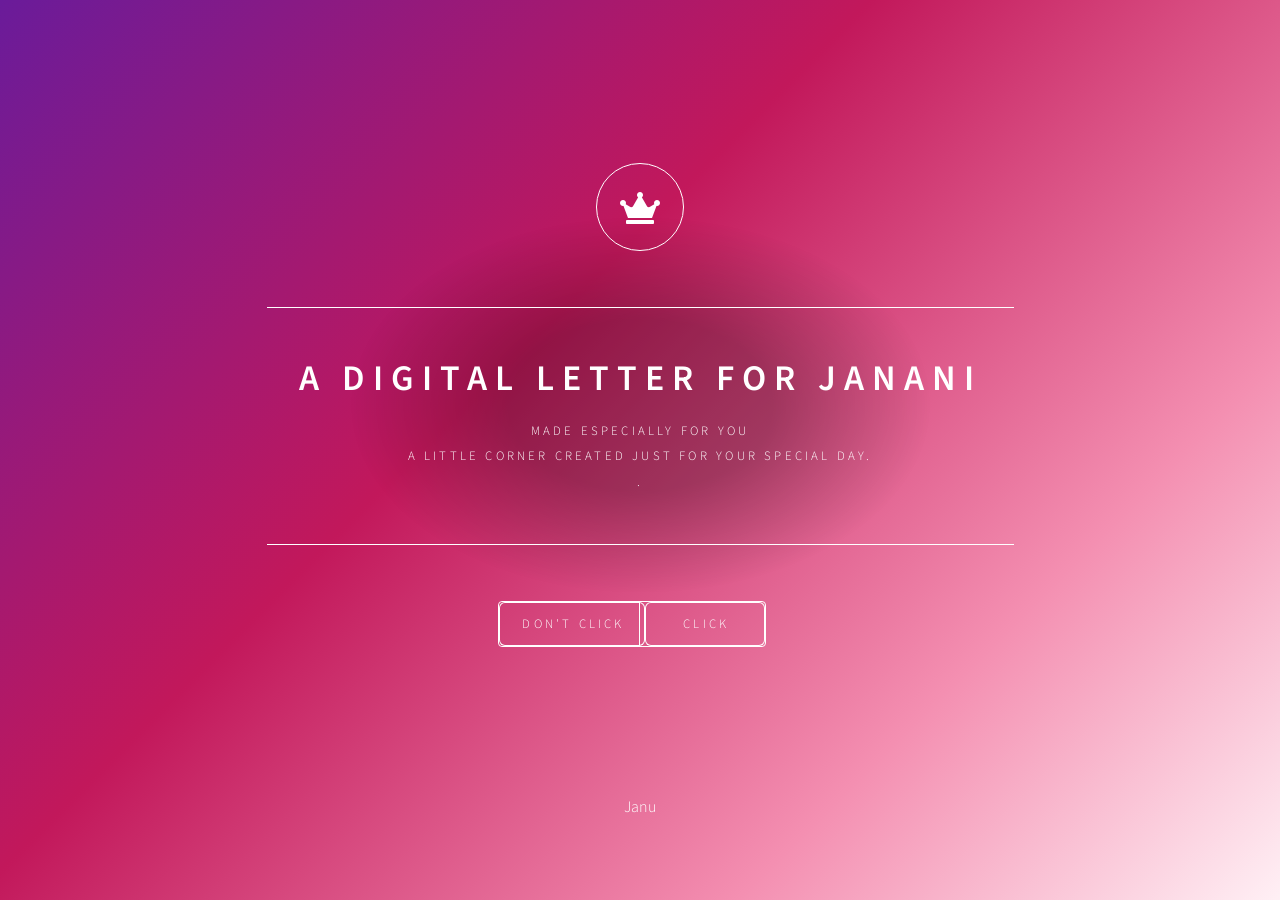
<file: index.html>
<!DOCTYPE HTML>
<!--
	Dimension by HTML5 UP
	html5up.net | @ajlkn
	Free for personal and commercial use under the CCA 3.0 license (html5up.net/license)
-->
<html>
	<head>
		<title>Janani memory Vault</title>
		<meta charset="utf-8" />
		<meta name="viewport" content="width=device-width, initial-scale=1, user-scalable=no" />
		<link rel="stylesheet" href="assets/css/main.css" />
		<noscript><link rel="stylesheet" href="assets/css/noscript.css" /></noscript>
	</head>
	<body class="is-preload">

		<!-- Wrapper -->
			<div id="wrapper">

				<!-- Header -->
					<header id="header">
						<div class="logo">
							<span class="icon solid fa-crown"></span>
						</div>
						<div class="content">
							<div class="inner">
								<h1>A Digital Letter For Janani</h1>
								<p>Made Especially For You <br> A Little Corner Created Just For Your Special Day.<br> .</p>
							</div>
						</div>
						<nav>
                            <ul class="actions">
                               <li><a href="login.html" class="button">Don't Click</a></li>
                               <li><a href="secret.html" class="button"> Click</a></li>
                             </ul>
                        </nav>
					</header>

				<!-- Main -->
					<div id="main">

						<!-- Intro -->
							<article id="intro">
								<h2 class="major">Intro</h2>
								<span class="image main"><img src="images/Eyes.jpg.jpeg" alt="Eyes Drawing" /></span>
								<p>Aenean ornare velit lacus, ac varius enim ullamcorper eu. Proin aliquam facilisis ante interdum congue. Integer mollis, nisl amet convallis, porttitor magna ullamcorper, amet egestas mauris. Ut magna finibus nisi nec lacinia. Nam maximus erat id euismod egestas. By the way, check out my <a href="#work">awesome work</a>.</p>
								<p>Lorem ipsum dolor sit amet, consectetur adipiscing elit. Duis dapibus rutrum facilisis. Class aptent taciti sociosqu ad litora torquent per conubia nostra, per inceptos himenaeos. Etiam tristique libero eu nibh porttitor fermentum. Nullam venenatis erat id vehicula viverra. Nunc ultrices eros ut ultricies condimentum. Mauris risus lacus, blandit sit amet venenatis non, bibendum vitae dolor. Nunc lorem mauris, fringilla in aliquam at, euismod in lectus. Pellentesque habitant morbi tristique senectus et netus et malesuada fames ac turpis egestas. In non lorem sit amet elit placerat maximus. Pellentesque aliquam maximus risus, vel sed vehicula.</p>
							</article>

						<!-- Work -->
							<article id="work">
								<h2 class="major">JK</h2>
								<span class="image main"><img src="images/Eyes.jpg.jpeg" alt="" /></span>
								<p>Some eyes don't just sparkle,they quietly become a memory.Some smiles don't just appear,they stay in someone's heart.On your birthday,may your eyes always shine with happiness.</p>
								<p>Happy Birthday</p>
							</article>

						<!-- About -->
							<article id="about">
								<h2 class="major">About</h2>
								<span class="image main"><img src="images/pic03.jpg" alt="" /></span>
								<p>Lorem ipsum dolor sit amet, consectetur et adipiscing elit. Praesent eleifend dignissim arcu, at eleifend sapien imperdiet ac. Aliquam erat volutpat. Praesent urna nisi, fringila lorem et vehicula lacinia quam. Integer sollicitudin mauris nec lorem luctus ultrices. Aliquam libero et malesuada fames ac ante ipsum primis in faucibus. Cras viverra ligula sit amet ex mollis mattis lorem ipsum dolor sit amet.</p>
							</article>

						<!-- Contact -->
							<article id="contact">
								<h2 class="major">Contact</h2>
								<form method="post" action="#">
									<div class="fields">
										<div class="field half">
											<label for="name">Name</label>
											<input type="text" name="name" id="name" />
										</div>
										<div class="field half">
											<label for="email">Email</label>
											<input type="text" name="email" id="email" />
										</div>
										<div class="field">
											<label for="message">Message</label>
											<textarea name="message" id="message" rows="4"></textarea>
										</div>
									</div>
									<ul class="actions">
										<li><input type="submit" value="Send Message" class="primary" /></li>
										<li><input type="reset" value="Reset" /></li>
									</ul>
								</form>
								<ul class="icons">
									<li><a href="#" class="icon brands fa-twitter"><span class="label">Twitter</span></a></li>
									<li><a href="#" class="icon brands fa-facebook-f"><span class="label">Facebook</span></a></li>
									<li><a href="#" class="icon brands fa-instagram"><span class="label">Instagram</span></a></li>
									<li><a href="#" class="icon brands fa-github"><span class="label">GitHub</span></a></li>
								</ul>
							</article>

						<!-- Elements -->
							<article id="elements">
								<h2 class="major">Elements</h2>

								<section>
									<h3 class="major">Text</h3>
									<p>This is <b>bold</b> and this is <strong>strong</strong>. This is <i>italic</i> and this is <em>emphasized</em>.
									This is <sup>superscript</sup> text and this is <sub>subscript</sub> text.
									This is <u>underlined</u> and this is code: <code>for (;;) { ... }</code>. Finally, <a href="#">this is a link</a>.</p>
									<hr />
									<h2>Heading Level 2</h2>
									<h3>Heading Level 3</h3>
									<h4>Heading Level 4</h4>
									<h5>Heading Level 5</h5>
									<h6>Heading Level 6</h6>
									<hr />
									<h4>Blockquote</h4>
									<blockquote>Fringilla nisl. Donec accumsan interdum nisi, quis tincidunt felis sagittis eget tempus euismod. Vestibulum ante ipsum primis in faucibus vestibulum. Blandit adipiscing eu felis iaculis volutpat ac adipiscing accumsan faucibus. Vestibulum ante ipsum primis in faucibus lorem ipsum dolor sit amet nullam adipiscing eu felis.</blockquote>
									<h4>Preformatted</h4>
									<pre><code>i = 0;

while (!deck.isInOrder()) {
    print 'Iteration ' + i;
    deck.shuffle();
    i++;
}

print 'It took ' + i + ' iterations to sort the deck.';</code></pre>
								</section>

								<section>
									<h3 class="major">Lists</h3>

									<h4>Unordered</h4>
									<ul>
										<li>Dolor pulvinar etiam.</li>
										<li>Sagittis adipiscing.</li>
										<li>Felis enim feugiat.</li>
									</ul>

									<h4>Alternate</h4>
									<ul class="alt">
										<li>Dolor pulvinar etiam.</li>
										<li>Sagittis adipiscing.</li>
										<li>Felis enim feugiat.</li>
									</ul>

									<h4>Ordered</h4>
									<ol>
										<li>Dolor pulvinar etiam.</li>
										<li>Etiam vel felis viverra.</li>
										<li>Felis enim feugiat.</li>
										<li>Dolor pulvinar etiam.</li>
										<li>Etiam vel felis lorem.</li>
										<li>Felis enim et feugiat.</li>
									</ol>
									<h4>Icons</h4>
									<ul class="icons">
										<li><a href="#" class="icon brands fa-twitter"><span class="label">Twitter</span></a></li>
										<li><a href="#" class="icon brands fa-facebook-f"><span class="label">Facebook</span></a></li>
										<li><a href="#" class="icon brands fa-instagram"><span class="label">Instagram</span></a></li>
										<li><a href="#" class="icon brands fa-github"><span class="label">Github</span></a></li>
									</ul>

									<h4>Actions</h4>
									<ul class="actions">
										<li><a href="#" class="button primary">Default</a></li>
										<li><a href="#" class="button">Default</a></li>
									</ul>
									<ul class="actions stacked">
										<li><a href="#" class="button primary">Default</a></li>
										<li><a href="#" class="button">Default</a></li>
									</ul>
								</section>

								<section>
									<h3 class="major">Table</h3>
									<h4>Default</h4>
									<div class="table-wrapper">
										<table>
											<thead>
												<tr>
													<th>Name</th>
													<th>Description</th>
													<th>Price</th>
												</tr>
											</thead>
											<tbody>
												<tr>
													<td>Item One</td>
													<td>Ante turpis integer aliquet porttitor.</td>
													<td>29.99</td>
												</tr>
												<tr>
													<td>Item Two</td>
													<td>Vis ac commodo adipiscing arcu aliquet.</td>
													<td>19.99</td>
												</tr>
												<tr>
													<td>Item Three</td>
													<td> Morbi faucibus arcu accumsan lorem.</td>
													<td>29.99</td>
												</tr>
												<tr>
													<td>Item Four</td>
													<td>Vitae integer tempus condimentum.</td>
													<td>19.99</td>
												</tr>
												<tr>
													<td>Item Five</td>
													<td>Ante turpis integer aliquet porttitor.</td>
													<td>29.99</td>
												</tr>
											</tbody>
											<tfoot>
												<tr>
													<td colspan="2"></td>
													<td>100.00</td>
												</tr>
											</tfoot>
										</table>
									</div>

									<h4>Alternate</h4>
									<div class="table-wrapper">
										<table class="alt">
											<thead>
												<tr>
													<th>Name</th>
													<th>Description</th>
													<th>Price</th>
												</tr>
											</thead>
											<tbody>
												<tr>
													<td>Item One</td>
													<td>Ante turpis integer aliquet porttitor.</td>
													<td>29.99</td>
												</tr>
												<tr>
													<td>Item Two</td>
													<td>Vis ac commodo adipiscing arcu aliquet.</td>
													<td>19.99</td>
												</tr>
												<tr>
													<td>Item Three</td>
													<td> Morbi faucibus arcu accumsan lorem.</td>
													<td>29.99</td>
												</tr>
												<tr>
													<td>Item Four</td>
													<td>Vitae integer tempus condimentum.</td>
													<td>19.99</td>
												</tr>
												<tr>
													<td>Item Five</td>
													<td>Ante turpis integer aliquet porttitor.</td>
													<td>29.99</td>
												</tr>
											</tbody>
											<tfoot>
												<tr>
													<td colspan="2"></td>
													<td>100.00</td>
												</tr>
											</tfoot>
										</table>
									</div>
								</section>

								<section>
									<h3 class="major">Buttons</h3>
									<ul class="actions">
										<li><a href="#" class="button primary">Primary</a></li>
										<li><a href="#" class="button">Default</a></li>
									</ul>
									<ul class="actions">
										<li><a href="#" class="button">Default</a></li>
										<li><a href="#" class="button small">Small</a></li>
									</ul>
									<ul class="actions">
										<li><a href="#" class="button primary icon solid fa-download">Icon</a></li>
										<li><a href="#" class="button icon solid fa-download">Icon</a></li>
									</ul>
									<ul class="actions">
										<li><span class="button primary disabled">Disabled</span></li>
										<li><span class="button disabled">Disabled</span></li>
									</ul>
								</section>

								<section>
									<h3 class="major">Form</h3>
									<form method="post" action="#">
										<div class="fields">
											<div class="field half">
												<label for="demo-name">Name</label>
												<input type="text" name="demo-name" id="demo-name" value="" placeholder="Jane Doe" />
											</div>
											<div class="field half">
												<label for="demo-email">Email</label>
												<input type="email" name="demo-email" id="demo-email" value="" placeholder="jane@untitled.tld" />
											</div>
											<div class="field">
												<label for="demo-category">Category</label>
												<select name="demo-category" id="demo-category">
													<option value="">-</option>
													<option value="1">Manufacturing</option>
													<option value="1">Shipping</option>
													<option value="1">Administration</option>
													<option value="1">Human Resources</option>
												</select>
											</div>
											<div class="field half">
												<input type="radio" id="demo-priority-low" name="demo-priority" checked>
												<label for="demo-priority-low">Low</label>
											</div>
											<div class="field half">
												<input type="radio" id="demo-priority-high" name="demo-priority">
												<label for="demo-priority-high">High</label>
											</div>
											<div class="field half">
												<input type="checkbox" id="demo-copy" name="demo-copy">
												<label for="demo-copy">Email me a copy</label>
											</div>
											<div class="field half">
												<input type="checkbox" id="demo-human" name="demo-human" checked>
												<label for="demo-human">Not a robot</label>
											</div>
											<div class="field">
												<label for="demo-message">Message</label>
												<textarea name="demo-message" id="demo-message" placeholder="Enter your message" rows="6"></textarea>
											</div>
										</div>
										<ul class="actions">
											<li><input type="submit" value="Send Message" class="primary" /></li>
											<li><input type="reset" value="Reset" /></li>
										</ul>
									</form>
								</section>

							</article>

					</div>

				<!-- Footer -->
					<footer id="footer">
						<p class="copyright=">Janu</p>
					</footer>

			</div>

		<!-- BG -->
			<div id="bg"></div>

		<!-- Scripts -->
			<script src="assets/js/jquery.min.js"></script>
			<script src="assets/js/browser.min.js"></script>
			<script src="assets/js/breakpoints.min.js"></script>
			<script src="assets/js/util.js"></script>
			<script src="assets/js/main.js"></script>

	</body>
</html>
</file>
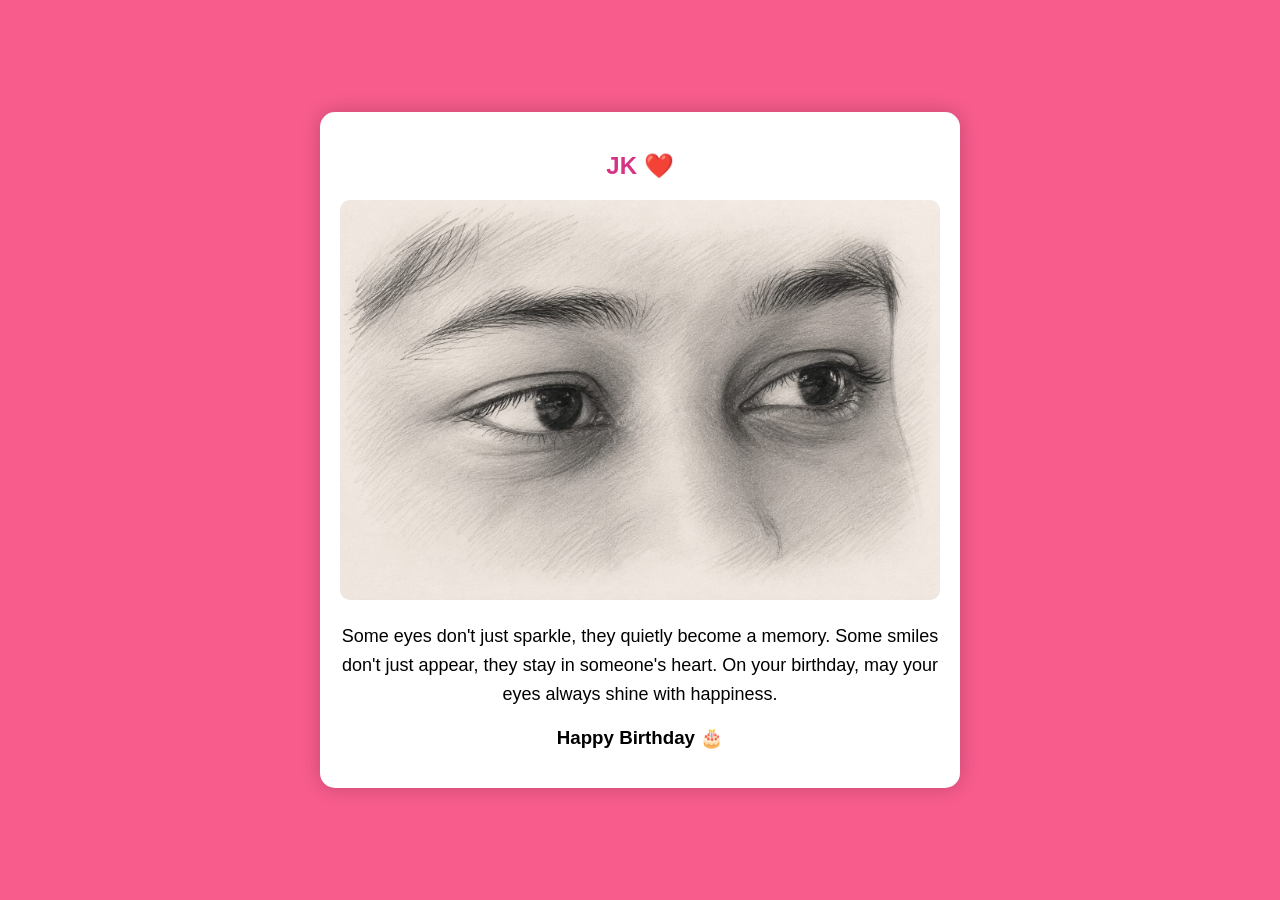
<file: eyes.html>
<!DOCTYPE html>
<html>
<head>
    <title>Eyes</title>
    <style>
        body{
            background:#f75c8d;
            font-family:Arial, sans-serif;
            display:flex;
            justify-content:center;
            align-items:center;
            height:100vh;
            margin:0;
        }

        .card{
            background:white;
            width:600px;
            padding:20px;
            border-radius:15px;
            text-align:center;
            box-shadow:0 0 20px rgba(0,0,0,0.2);
        }

        img{
            width:100%;
            border-radius:10px;
        }

        h2{
            color:#d63384;
        }

        p{
            font-size:18px;
            line-height:1.6;
        }
    </style>
</head>

<body>

<div class="card">

<h2>JK ❤️</h2>

<img src="images/Eyes.jpg.jpeg" alt="Eyes">

<p>
Some eyes don't just sparkle, they quietly become a memory.
Some smiles don't just appear, they stay in someone's heart.
On your birthday, may your eyes always shine with happiness.
</p>

<h3>Happy Birthday 🎂</h3>

</div>

</body>
</html>
</file>
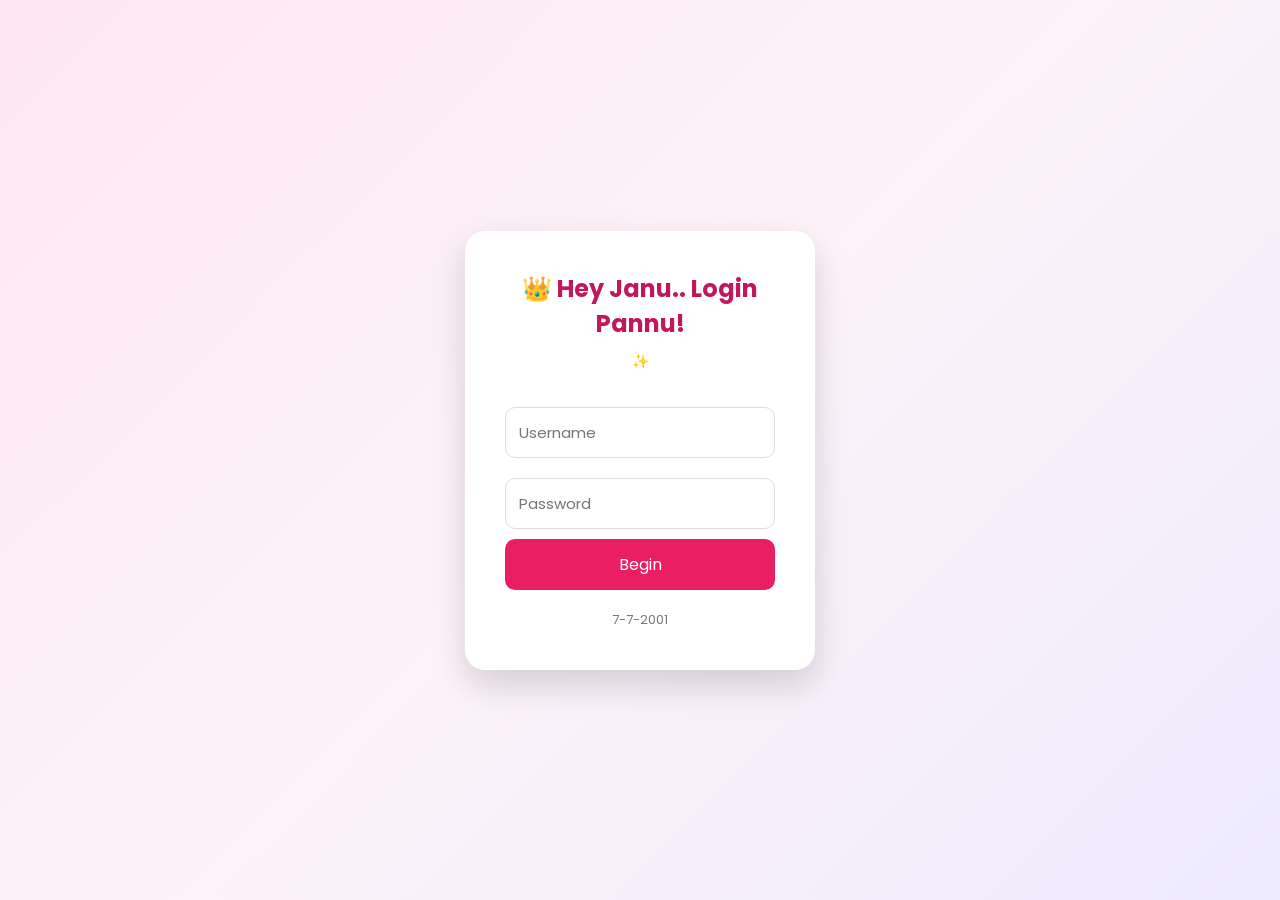
<file: login.html>
<!DOCTYPE html>
<html lang="en">
<head>
<meta charset="UTF-8">
<meta name="viewport" content="width=device-width, initial-scale=1.0">

<title>Janu Login</title>

<link href="https://fonts.googleapis.com/css2?family=Poppins:wght@300;500;700&display=swap" rel="stylesheet">

<style>
*{
margin:0;
padding:0;
box-sizing:border-box;
font-family:'Poppins',sans-serif;
}

body{
height:100vh;
display:flex;
justify-content:center;
align-items:center;
background:linear-gradient(135deg,#FCE7F3,#FDF2F8,#EDE9FE);
}

.login-box{
background:white;
padding:40px;
border-radius:20px;
width:350px;
text-align:center;
box-shadow:0 15px 35px rgba(0,0,0,.15);
}

h2{
color:#C2185B;
margin-bottom:10px;
}

p{
color:#666;
font-size:14px;
margin-bottom:25px;
}

input{
width:100%;
padding:13px;
margin:10px 0;
border:1px solid #ddd;
border-radius:10px;
font-size:15px;
}

button{
width:100%;
padding:13px;
background:#E91E63;
color:white;
border:none;
border-radius:10px;
font-size:16px;
cursor:pointer;
transition:.3s;
}

button:hover{
background:#C2185B;
}

.footer{
margin-top:20px;
font-size:13px;
color:#777;
}
</style>

</head>

<body>

<div class="login-box">

<h2>👑 Hey Janu..  Login Pannu! </h2>

<p> ✨</p>

<input type="text" id="username" placeholder="Username">

<input type="password" id="password" placeholder="Password">

<button onclick="login()">Begin </button>

<div class="footer">
7-7-2001
</div>

</div>

<script>

function login(){

var user=document.getElementById("username").value;

var pass=document.getElementById("password").value;

if(user=="Janu" && pass=="Maharani"){

window.location="eyes.html";

}
else{

alert("Oops! Wrong Username or Password 😊");

}

}

</script>

</body>
</html>
</file>
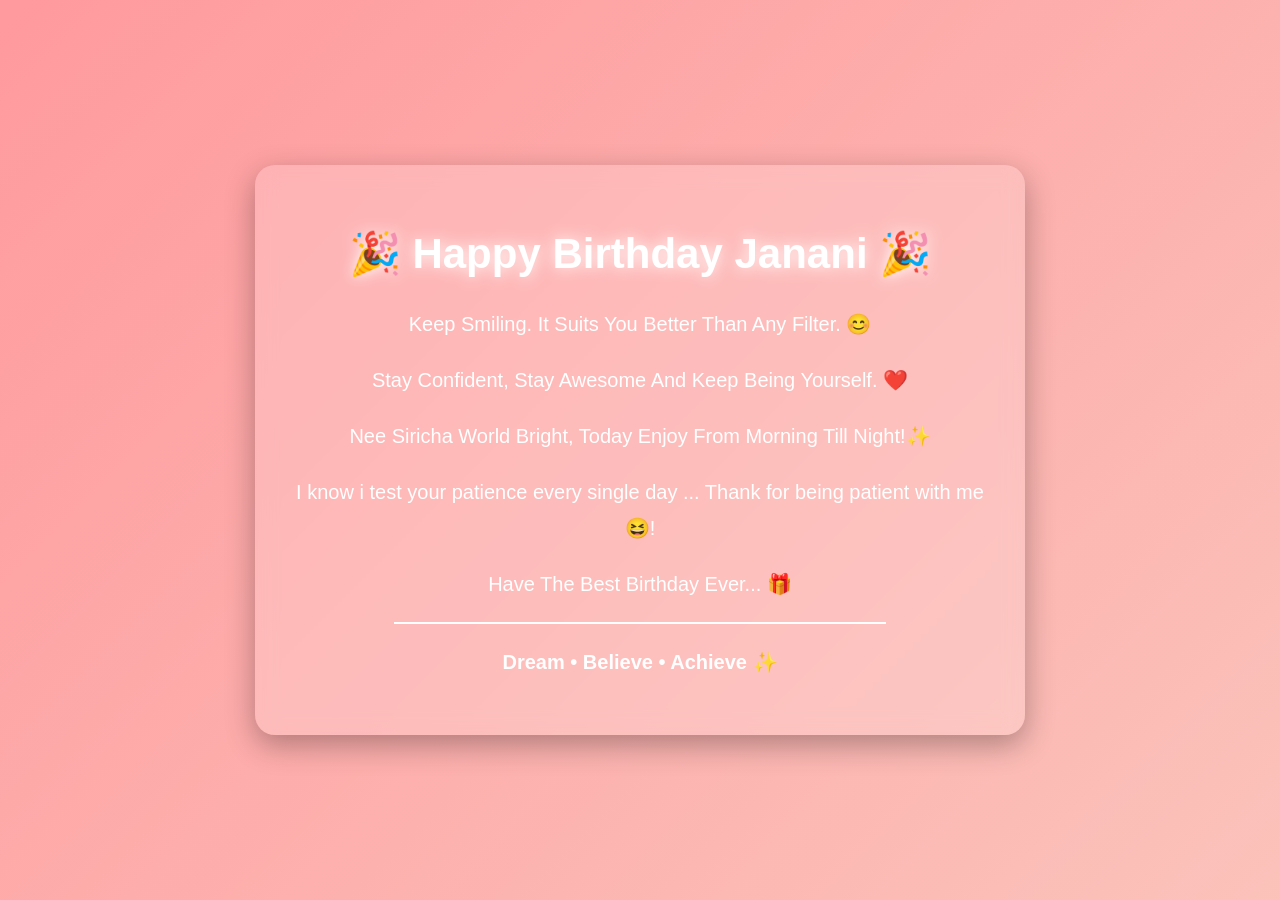
<file: secret.html>
<!DOCTYPE html>
<html>
<head>
    <title>Secret Page</title>

    <style>
        @keyframes float {
            0% {
                transform: translateY(0px);
            }
            50% {
                transform: translateY(-15px);
            }
            100% {
                transform: translateY(0px);
            }
        }

        @keyframes bgMove {
            0% {
                background-position: left;
            }
            100% {
                background-position: right;
            }
        }

        body{
            margin:0;
            font-family:Arial,sans-serif;
            display:flex;
            justify-content:center;
            align-items:center;
            height:100vh;
            background:linear-gradient(135deg,#ff9a9e,#fad0c4,#fbc2eb,#a18cd1);
            background-size:400% 400%;
            animation:bgMove 8s ease infinite;
            color:white;
        }

        .card{
            width:700px;
            background:rgba(255,255,255,0.18);
            padding:35px;
            border-radius:20px;
            text-align:center;
            backdrop-filter:blur(10px);
            box-shadow:0 10px 30px rgba(0,0,0,0.3);
            animation:float 3s ease-in-out infinite;
        }

        h1{
            font-size:42px;
            text-shadow:0 0 15px white;
        }

        p{
            font-size:20px;
            line-height:1.8;
        }

        hr{
            width:70%;
            border:1px solid white;
        }
    </style>

</head>

<body>

<div class="card">

<h1>🎉 Happy Birthday Janani 🎉</h1>


<p>Keep Smiling. It Suits You Better Than Any Filter. 😊</p>

<p>Stay Confident, Stay Awesome And Keep Being Yourself. ❤️</p>

<p>Nee Siricha World Bright, Today Enjoy From Morning Till Night!✨</p>

<p>I know i test your patience every single day ... Thank for being patient with me 😆!</p>

<p>Have The Best Birthday Ever... 🎁</p>

<hr>

<p><b>Dream • Believe • Achieve ✨</b></p>

</div>

</body>
</html>
</file>
<file: assets/css/noscript.css>
/*
	Dimension by HTML5 UP
	html5up.net | @ajlkn
	Free for personal and commercial use under the CCA 3.0 license (html5up.net/license)
*/

/* BG */

	body.is-preload #bg:before {
		background-color: transparent;
	}

/* Header */

	body.is-preload #header {
		-moz-filter: none;
		-webkit-filter: none;
		-ms-filter: none;
		filter: none;
	}

		body.is-preload #header > * {
			opacity: 1;
		}

		body.is-preload #header .content .inner {
			max-height: none;
			padding: 3rem 2rem;
			opacity: 1;
		}

/* Main */

	#main article {
		opacity: 1;
		margin: 4rem 0 0 0;
	}
</file>
<file: assets/css/main.css>
@import url(fontawesome-all.min.css);
@import url("https://fonts.googleapis.com/css?family=Source+Sans+Pro:300italic,600italic,300,600");

/*
	Dimension by HTML5 UP
	html5up.net | @ajlkn
	Free for personal and commercial use under the CCA 3.0 license (html5up.net/license)
*/

html, body, div, span, applet, object,
iframe, h1, h2, h3, h4, h5, h6, p, blockquote,
pre, a, abbr, acronym, address, big, cite,
code, del, dfn, em, img, ins, kbd, q, s, samp,
small, strike, strong, sub, sup, tt, var, b,
u, i, center, dl, dt, dd, ol, ul, li, fieldset,
form, label, legend, table, caption, tbody,
tfoot, thead, tr, th, td, article, aside,
canvas, details, embed, figure, figcaption,
footer, header, hgroup, menu, nav, output, ruby,
section, summary, time, mark, audio, video {
	margin: 0;
	padding: 0;
	border: 0;
	font-size: 100%;
	font: inherit;
	vertical-align: baseline;}

article, aside, details, figcaption, figure,
footer, header, hgroup, menu, nav, section {
	display: block;}

body {
	line-height: 1;
}

ol, ul {
	list-style: none;
}

blockquote, q {
	quotes: none;
}

	blockquote:before, blockquote:after, q:before, q:after {
		content: '';
		content: none;
	}

table {
	border-collapse: collapse;
	border-spacing: 0;
}

body {
	-webkit-text-size-adjust: none;
}

mark {
	background-color: transparent;
	color: inherit;
}

input::-moz-focus-inner {
	border: 0;
	padding: 0;
}

input, select, textarea {
	-moz-appearance: none;
	-webkit-appearance: none;
	-ms-appearance: none;
	appearance: none;
}

/* Basic */

	@-ms-viewport {
		width: device-width;
	}

	@media screen and (max-width: 480px) {

		html, body {
			min-width: 320px;
		}

	}

	html {
		box-sizing: border-box;
	}

	*, *:before, *:after {
		box-sizing: inherit;
	}

	body {
		background: #1b1f22;
	}

		body.is-preload *, body.is-preload *:before, body.is-preload *:after {
			-moz-animation: none !important;
			-webkit-animation: none !important;
			-ms-animation: none !important;
			animation: none !important;
			-moz-transition: none !important;
			-webkit-transition: none !important;
			-ms-transition: none !important;
			transition: none !important;
		}

/* Type */

	html {
		font-size: 16pt;
	}

		@media screen and (max-width: 1680px) {

			html {
				font-size: 12pt;
			}

		}

		@media screen and (max-width: 736px) {

			html {
				font-size: 11pt;
			}

		}

		@media screen and (max-width: 360px) {

			html {
				font-size: 10pt;
			}

		}

	body, input, select, textarea {
		color: #ffffff;
		font-family: "Source Sans Pro", sans-serif;
		font-weight: 300;
		font-size: 1rem;
		line-height: 1.65;
	}

	a {
		-moz-transition: color 0.2s ease-in-out, background-color 0.2s ease-in-out, border-bottom-color 0.2s ease-in-out;
		-webkit-transition: color 0.2s ease-in-out, background-color 0.2s ease-in-out, border-bottom-color 0.2s ease-in-out;
		-ms-transition: color 0.2s ease-in-out, background-color 0.2s ease-in-out, border-bottom-color 0.2s ease-in-out;
		transition: color 0.2s ease-in-out, background-color 0.2s ease-in-out, border-bottom-color 0.2s ease-in-out;
		border-bottom: dotted 1px rgba(255, 255, 255, 0.5);
		text-decoration: none;
		color: inherit;
	}

		a:hover {
			border-bottom-color: transparent;
		}

	strong, b {
		color: #ffffff;
		font-weight: 600;
	}

	em, i {
		font-style: italic;
	}

	p {
		margin: 0 0 2rem 0;
	}

	h1, h2, h3, h4, h5, h6 {
		color: #ffffff;
		font-weight: 600;
		line-height: 1.5;
		margin: 0 0 1rem 0;
		text-transform: uppercase;
		letter-spacing: 0.2rem;
	}

		h1 a, h2 a, h3 a, h4 a, h5 a, h6 a {
			color: inherit;
			text-decoration: none;
		}

		h1.major, h2.major, h3.major, h4.major, h5.major, h6.major {
			border-bottom: solid 1px #ffffff;
			width: -moz-max-content;
			width: -webkit-max-content;
			width: -ms-max-content;
			width: max-content;
			padding-bottom: 0.5rem;
			margin: 0 0 2rem 0;
		}

	h1 {
		font-size: 2.25rem;
		line-height: 1.3;
		letter-spacing: 0.5rem;
	}

	h2 {
		font-size: 1.5rem;
		line-height: 1.4;
		letter-spacing: 0.5rem;
	}

	h3 {
		font-size: 1rem;
	}

	h4 {
		font-size: 0.8rem;
	}

	h5 {
		font-size: 0.7rem;
	}

	h6 {
		font-size: 0.6rem;
	}

	@media screen and (max-width: 736px) {

		h1 {
			font-size: 1.75rem;
			line-height: 1.4;
		}

		h2 {
			font-size: 1.25em;
			line-height: 1.5;
		}

	}

	sub {
		font-size: 0.8rem;
		position: relative;
		top: 0.5rem;
	}

	sup {
		font-size: 0.8rem;
		position: relative;
		top: -0.5rem;
	}

	blockquote {
		border-left: solid 4px #ffffff;
		font-style: italic;
		margin: 0 0 2rem 0;
		padding: 0.5rem 0 0.5rem 2rem;
	}

	code {
		background: rgba(255, 255, 255, 0.075);
		border-radius: 4px;
		font-family: "Courier New", monospace;
		font-size: 0.9rem;
		margin: 0 0.25rem;
		padding: 0.25rem 0.65rem;
	}

	pre {
		-webkit-overflow-scrolling: touch;
		font-family: "Courier New", monospace;
		font-size: 0.9rem;
		margin: 0 0 2rem 0;
	}

		pre code {
			display: block;
			line-height: 1.75;
			padding: 1rem 1.5rem;
			overflow-x: auto;
		}

	hr {
		border: 0;
		border-bottom: solid 1px #ffffff;
		margin: 2.75rem 0;
	}

	.align-left {
		text-align: left;
	}

	.align-center {
		text-align: center;
	}

	.align-right {
		text-align: right;
	}

/* Form */

	form {
		margin: 0 0 2rem 0;
	}

		form > :last-child {
			margin-bottom: 0;
		}

		form > .fields {
			display: -moz-flex;
			display: -webkit-flex;
			display: -ms-flex;
			display: flex;
			-moz-flex-wrap: wrap;
			-webkit-flex-wrap: wrap;
			-ms-flex-wrap: wrap;
			flex-wrap: wrap;
			width: calc(100% + 3rem);
			margin: -1.5rem 0 2rem -1.5rem;
		}

			form > .fields > .field {
				-moz-flex-grow: 0;
				-webkit-flex-grow: 0;
				-ms-flex-grow: 0;
				flex-grow: 0;
				-moz-flex-shrink: 0;
				-webkit-flex-shrink: 0;
				-ms-flex-shrink: 0;
				flex-shrink: 0;
				padding: 1.5rem 0 0 1.5rem;
				width: calc(100% - 1.5rem);
			}

				form > .fields > .field.half {
					width: calc(50% - 0.75rem);
				}

				form > .fields > .field.third {
					width: calc(100%/3 - 0.5rem);
				}

				form > .fields > .field.quarter {
					width: calc(25% - 0.375rem);
				}

		@media screen and (max-width: 480px) {

			form > .fields {
				width: calc(100% + 3rem);
				margin: -1.5rem 0 2rem -1.5rem;
			}

				form > .fields > .field {
					padding: 1.5rem 0 0 1.5rem;
					width: calc(100% - 1.5rem);
				}

					form > .fields > .field.half {
						width: calc(100% - 1.5rem);
					}

					form > .fields > .field.third {
						width: calc(100% - 1.5rem);
					}

					form > .fields > .field.quarter {
						width: calc(100% - 1.5rem);
					}

		}

	label {
		color: #ffffff;
		display: block;
		font-size: 0.8rem;
		font-weight: 300;
		letter-spacing: 0.2rem;
		line-height: 1.5;
		margin: 0 0 1rem 0;
		text-transform: uppercase;
	}

	input[type="text"],
	input[type="password"],
	input[type="email"],
	input[type="tel"],
	select,
	textarea {
		-moz-appearance: none;
		-webkit-appearance: none;
		-ms-appearance: none;
		appearance: none;
		-moz-transition: border-color 0.2s ease-in-out, box-shadow 0.2s ease-in-out, background-color 0.2s ease-in-out;
		-webkit-transition: border-color 0.2s ease-in-out, box-shadow 0.2s ease-in-out, background-color 0.2s ease-in-out;
		-ms-transition: border-color 0.2s ease-in-out, box-shadow 0.2s ease-in-out, background-color 0.2s ease-in-out;
		transition: border-color 0.2s ease-in-out, box-shadow 0.2s ease-in-out, background-color 0.2s ease-in-out;
		background-color: transparent;
		border-radius: 4px;
		border: solid 1px #ffffff;
		color: inherit;
		display: block;
		outline: 0;
		padding: 0 1rem;
		text-decoration: none;
		width: 100%;
	}

		input[type="text"]:invalid,
		input[type="password"]:invalid,
		input[type="email"]:invalid,
		input[type="tel"]:invalid,
		select:invalid,
		textarea:invalid {
			box-shadow: none;
		}

		input[type="text"]:focus,
		input[type="password"]:focus,
		input[type="email"]:focus,
		input[type="tel"]:focus,
		select:focus,
		textarea:focus {
			background: rgba(255, 255, 255, 0.075);
			border-color: #ffffff;
			box-shadow: 0 0 0 1px #ffffff;
		}

	select {
		background-image: url("data:image/svg+xml;charset=utf8,%3Csvg xmlns='http://www.w3.org/2000/svg' width='40' height='40' preserveAspectRatio='none' viewBox='0 0 40 40'%3E%3Cpath d='M9.4,12.3l10.4,10.4l10.4-10.4c0.2-0.2,0.5-0.4,0.9-0.4c0.3,0,0.6,0.1,0.9,0.4l3.3,3.3c0.2,0.2,0.4,0.5,0.4,0.9 c0,0.4-0.1,0.6-0.4,0.9L20.7,31.9c-0.2,0.2-0.5,0.4-0.9,0.4c-0.3,0-0.6-0.1-0.9-0.4L4.3,17.3c-0.2-0.2-0.4-0.5-0.4-0.9 c0-0.4,0.1-0.6,0.4-0.9l3.3-3.3c0.2-0.2,0.5-0.4,0.9-0.4S9.1,12.1,9.4,12.3z' fill='%23ffffff' /%3E%3C/svg%3E");
		background-size: 1.25rem;
		background-repeat: no-repeat;
		background-position: calc(100% - 1rem) center;
		height: 2.75rem;
		padding-right: 2.75rem;
		text-overflow: ellipsis;
	}

		select option {
			color: #ffffff;
			background: #1b1f22;
		}

		select:focus::-ms-value {
			background-color: transparent;
		}

		select::-ms-expand {
			display: none;
		}

	input[type="text"],
	input[type="password"],
	input[type="email"],
	select {
		height: 2.75rem;
	}

	textarea {
		padding: 0.75rem 1rem;
	}

	input[type="checkbox"],
	input[type="radio"] {
		-moz-appearance: none;
		-webkit-appearance: none;
		-ms-appearance: none;
		appearance: none;
		display: block;
		float: left;
		margin-right: -2rem;
		opacity: 0;
		width: 1rem;
		z-index: -1;
	}

		input[type="checkbox"] + label,
		input[type="radio"] + label {
			text-decoration: none;
			-moz-user-select: none;
			-webkit-user-select: none;
			-ms-user-select: none;
			user-select: none;
			color: #ffffff;
			cursor: pointer;
			display: inline-block;
			font-size: 0.8rem;
			font-weight: 300;
			margin: 0 0 0.5rem 0;
			padding-left: 2.65rem;
			padding-right: 0.75rem;
			position: relative;
		}

			input[type="checkbox"] + label:before,
			input[type="radio"] + label:before {
				-moz-osx-font-smoothing: grayscale;
				-webkit-font-smoothing: antialiased;
				display: inline-block;
				font-style: normal;
				font-variant: normal;
				text-rendering: auto;
				line-height: 1;
				text-transform: none !important;
				font-family: 'Font Awesome 5 Free';
				font-weight: 900;
			}

			input[type="checkbox"] + label:before,
			input[type="radio"] + label:before {
				-moz-transition: border-color 0.2s ease-in-out, box-shadow 0.2s ease-in-out, background-color 0.2s ease-in-out;
				-webkit-transition: border-color 0.2s ease-in-out, box-shadow 0.2s ease-in-out, background-color 0.2s ease-in-out;
				-ms-transition: border-color 0.2s ease-in-out, box-shadow 0.2s ease-in-out, background-color 0.2s ease-in-out;
				transition: border-color 0.2s ease-in-out, box-shadow 0.2s ease-in-out, background-color 0.2s ease-in-out;
				border-radius: 4px;
				border: solid 1px #ffffff;
				content: '';
				display: inline-block;
				height: 1.65rem;
				left: 0;
				line-height: 1.65rem;
				position: absolute;
				text-align: center;
				top: -0.15rem;
				width: 1.65rem;
			}

		input[type="checkbox"]:checked + label:before,
		input[type="radio"]:checked + label:before {
			background: #ffffff !important;
			border-color: #ffffff !important;
			color: #1b1f22;
			content: '\f00c';
		}

		input[type="checkbox"]:focus + label:before,
		input[type="radio"]:focus + label:before {
			background: rgba(255, 255, 255, 0.075);
			border-color: #ffffff;
			box-shadow: 0 0 0 1px #ffffff;
		}

	input[type="checkbox"] + label:before {
		border-radius: 4px;
	}

	input[type="radio"] + label:before {
		border-radius: 100%;
	}

	::-webkit-input-placeholder {
		color: rgba(255, 255, 255, 0.5) !important;
		opacity: 1.0;
	}

	:-moz-placeholder {
		color: rgba(255, 255, 255, 0.5) !important;
		opacity: 1.0;
	}

	::-moz-placeholder {
		color: rgba(255, 255, 255, 0.5) !important;
		opacity: 1.0;
	}

	:-ms-input-placeholder {
		color: rgba(255, 255, 255, 0.5) !important;
		opacity: 1.0;
	}

	.formerize-placeholder {
		color: rgba(255, 255, 255, 0.5) !important;
		opacity: 1.0;
	}

/* Box */

	.box {
		border-radius: 4px;
		border: solid 1px #ffffff;
		margin-bottom: 2rem;
		padding: 1.5em;
	}

		.box > :last-child,
		.box > :last-child > :last-child,
		.box > :last-child > :last-child > :last-child {
			margin-bottom: 0;
		}

		.box.alt {
			border: 0;
			border-radius: 0;
			padding: 0;
		}

/* Icon */

	.icon {
		text-decoration: none;
		border-bottom: none;
		position: relative;
	}

		.icon:before {
			-moz-osx-font-smoothing: grayscale;
			-webkit-font-smoothing: antialiased;
			display: inline-block;
			font-style: normal;
			font-variant: normal;
			text-rendering: auto;
			line-height: 1;
			text-transform: none !important;
			font-family: 'Font Awesome 5 Free';
			font-weight: 400;
		}

		.icon > .label {
			display: none;
		}

		.icon:before {
			line-height: inherit;
		}

		.icon.solid:before {
			font-weight: 900;
		}

		.icon.brands:before {
			font-family: 'Font Awesome 5 Brands';
		}

/* Image */

	.image {
		border-radius: 4px;
		border: 0;
		display: inline-block;
		position: relative;
	}

		.image:before {
			pointer-events: none;
			background-image: url("../../images/overlay.png");
			background-color: rgba(19, 21, 25, 0.5);
			border-radius: 4px;
			content: '';
			display: block;
			height: 100%;
			left: 0;
			opacity: 0.5;
			position: absolute;
			top: 0;
			width: 100%;
		}

		.image img {
			border-radius: 4px;
			display: block;
		}

		.image.left, .image.right {
			max-width: 40%;
		}

			.image.left img, .image.right img {
				width: 100%;
			}

		.image.left {
			float: left;
			padding: 0 1.5em 1em 0;
			top: 0.25em;
		}

		.image.right {
			float: right;
			padding: 0 0 1em 1.5em;
			top: 0.25em;
		}

		.image.fit {
			display: block;
			margin: 0 0 2rem 0;
			width: 100%;
		}

			.image.fit img {
				width: 100%;
			}

		.image.main {
			display: block;
			margin: 2.5rem 0;
			width: 100%;
		}

			.image.main img {
				width: 100%;
			}

		@media screen and (max-width: 736px) {

			.image.main {
				margin: 2rem 0;
			}

		}

		@media screen and (max-width: 480px) {

			.image.main {
				margin: 1.5rem 0;
			}

		}

/* List */

	ol {
		list-style: decimal;
		margin: 0 0 2rem 0;
		padding-left: 1.25em;
	}

		ol li {
			padding-left: 0.25em;
		}

	ul {
		list-style: disc;
		margin: 0 0 2rem 0;
		padding-left: 1em;
	}

		ul li {
			padding-left: 0.5em;
		}

		ul.alt {
			list-style: none;
			padding-left: 0;
		}

			ul.alt li {
				border-top: solid 1px #ffffff;
				padding: 0.5em 0;
			}

				ul.alt li:first-child {
					border-top: 0;
					padding-top: 0;
				}

	dl {
		margin: 0 0 2rem 0;
	}

		dl dt {
			display: block;
			font-weight: 600;
			margin: 0 0 1rem 0;
		}

		dl dd {
			margin-left: 2rem;
		}

/* Actions */

	ul.actions {
		display: -moz-flex;
		display: -webkit-flex;
		display: -ms-flex;
		display: flex;
		cursor: default;
		list-style: none;
		margin-left: -1rem;
		padding-left: 0;
	}

		ul.actions li {
			padding: 0 0 0 1rem;
			vertical-align: middle;
		}

		ul.actions.special {
			-moz-justify-content: center;
			-webkit-justify-content: center;
			-ms-justify-content: center;
			justify-content: center;
			width: 100%;
			margin-left: 0;
		}

			ul.actions.special li:first-child {
				padding-left: 0;
			}

		ul.actions.stacked {
			-moz-flex-direction: column;
			-webkit-flex-direction: column;
			-ms-flex-direction: column;
			flex-direction: column;
			margin-left: 0;
		}

			ul.actions.stacked li {
				padding: 1.3rem 0 0 0;
			}

				ul.actions.stacked li:first-child {
					padding-top: 0;
				}

		ul.actions.fit {
			width: calc(100% + 1rem);
		}

			ul.actions.fit li {
				-moz-flex-grow: 1;
				-webkit-flex-grow: 1;
				-ms-flex-grow: 1;
				flex-grow: 1;
				-moz-flex-shrink: 1;
				-webkit-flex-shrink: 1;
				-ms-flex-shrink: 1;
				flex-shrink: 1;
				width: 100%;
			}

				ul.actions.fit li > * {
					width: 100%;
				}

			ul.actions.fit.stacked {
				width: 100%;
			}

		@media screen and (max-width: 480px) {

			ul.actions:not(.fixed) {
				-moz-flex-direction: column;
				-webkit-flex-direction: column;
				-ms-flex-direction: column;
				flex-direction: column;
				margin-left: 0;
				width: 100% !important;
			}

				ul.actions:not(.fixed) li {
					-moz-flex-grow: 1;
					-webkit-flex-grow: 1;
					-ms-flex-grow: 1;
					flex-grow: 1;
					-moz-flex-shrink: 1;
					-webkit-flex-shrink: 1;
					-ms-flex-shrink: 1;
					flex-shrink: 1;
					padding: 1rem 0 0 0;
					text-align: center;
					width: 100%;
				}

					ul.actions:not(.fixed) li > * {
						width: 100%;
					}

					ul.actions:not(.fixed) li:first-child {
						padding-top: 0;
					}

					ul.actions:not(.fixed) li input[type="submit"],
					ul.actions:not(.fixed) li input[type="reset"],
					ul.actions:not(.fixed) li input[type="button"],
					ul.actions:not(.fixed) li button,
					ul.actions:not(.fixed) li .button {
						width: 100%;
					}

						ul.actions:not(.fixed) li input[type="submit"].icon:before,
						ul.actions:not(.fixed) li input[type="reset"].icon:before,
						ul.actions:not(.fixed) li input[type="button"].icon:before,
						ul.actions:not(.fixed) li button.icon:before,
						ul.actions:not(.fixed) li .button.icon:before {
							margin-left: -0.5em;
						}

		}

/* Icons */

	ul.icons {
		cursor: default;
		list-style: none;
		padding-left: 0;
	}

		ul.icons li {
			display: inline-block;
			padding: 0 0.75em 0 0;
		}

			ul.icons li:last-child {
				padding-right: 0;
			}

			ul.icons li a {
				border-radius: 100%;
				box-shadow: inset 0 0 0 1px #ffffff;
				display: inline-block;
				height: 2.25rem;
				line-height: 2.25rem;
				text-align: center;
				width: 2.25rem;
			}

				ul.icons li a:hover {
					background-color: rgba(255, 255, 255, 0.075);
				}

				ul.icons li a:active {
					background-color: rgba(255, 255, 255, 0.175);
				}

/* Table */

	.table-wrapper {
		-webkit-overflow-scrolling: touch;
		overflow-x: auto;
	}

	table {
		margin: 0 0 2rem 0;
		width: 100%;
	}

		table tbody tr {
			border: solid 1px #ffffff;
			border-left: 0;
			border-right: 0;
		}

			table tbody tr:nth-child(2n + 1) {
				background-color: rgba(255, 255, 255, 0.075);
			}

		table td {
			padding: 0.75em 0.75em;
		}

		table th {
			color: #ffffff;
			font-size: 0.9em;
			font-weight: 600;
			padding: 0 0.75em 0.75em 0.75em;
			text-align: left;
		}

		table thead {
			border-bottom: solid 2px #ffffff;
		}

		table tfoot {
			border-top: solid 2px #ffffff;
		}

		table.alt {
			border-collapse: separate;
		}

			table.alt tbody tr td {
				border: solid 1px #ffffff;
				border-left-width: 0;
				border-top-width: 0;
			}

				table.alt tbody tr td:first-child {
					border-left-width: 1px;
				}

			table.alt tbody tr:first-child td {
				border-top-width: 1px;
			}

			table.alt thead {
				border-bottom: 0;
			}

			table.alt tfoot {
				border-top: 0;
			}

/* Button */

	input[type="submit"],
	input[type="reset"],
	input[type="button"],
	button,
	.button {
		-moz-appearance: none;
		-webkit-appearance: none;
		-ms-appearance: none;
		appearance: none;
		-moz-transition: background-color 0.2s ease-in-out, color 0.2s ease-in-out;
		-webkit-transition: background-color 0.2s ease-in-out, color 0.2s ease-in-out;
		-ms-transition: background-color 0.2s ease-in-out, color 0.2s ease-in-out;
		transition: background-color 0.2s ease-in-out, color 0.2s ease-in-out;
		background-color: transparent;
		border-radius: 4px;
		border: 0;
		box-shadow: inset 0 0 0 1px #ffffff;
		color: #ffffff !important;
		cursor: pointer;
		display: inline-block;
		font-size: 0.8rem;
		font-weight: 300;
		height: 2.75rem;
		letter-spacing: 0.2rem;
		line-height: 2.75rem;
		outline: 0;
		padding: 0 1.25rem 0 1.35rem;
		text-align: center;
		text-decoration: none;
		text-transform: uppercase;
		white-space: nowrap;
	}

		input[type="submit"]:hover,
		input[type="reset"]:hover,
		input[type="button"]:hover,
		button:hover,
		.button:hover {
			background-color: rgba(255, 255, 255, 0.075);
		}

		input[type="submit"]:active,
		input[type="reset"]:active,
		input[type="button"]:active,
		button:active,
		.button:active {
			background-color: rgba(255, 255, 255, 0.175);
		}

		input[type="submit"].icon:before,
		input[type="reset"].icon:before,
		input[type="button"].icon:before,
		button.icon:before,
		.button.icon:before {
			margin-right: 0.5em;
		}

		input[type="submit"].fit,
		input[type="reset"].fit,
		input[type="button"].fit,
		button.fit,
		.button.fit {
			width: 100%;
		}

		input[type="submit"].small,
		input[type="reset"].small,
		input[type="button"].small,
		button.small,
		.button.small {
			font-size: 0.6rem;
			height: 2.0625rem;
			line-height: 2.0625rem;
		}

		input[type="submit"].primary,
		input[type="reset"].primary,
		input[type="button"].primary,
		button.primary,
		.button.primary {
			background-color: #ffffff;
			color: #1b1f22 !important;
			font-weight: 600;
		}

		input[type="submit"].disabled, input[type="submit"]:disabled,
		input[type="reset"].disabled,
		input[type="reset"]:disabled,
		input[type="button"].disabled,
		input[type="button"]:disabled,
		button.disabled,
		button:disabled,
		.button.disabled,
		.button:disabled {
			pointer-events: none;
			cursor: default;
			opacity: 0.25;
		}

	input[type="submit"],
	input[type="reset"],
	input[type="button"],
	button {
		line-height: calc(2.75rem - 2px);
	}

/* BG */

	#bg {
		-moz-transform: scale(1.0);
		-webkit-transform: scale(1.0);
		-ms-transform: scale(1.0);
		transform: scale(1.0);
		-webkit-backface-visibility: hidden;
		position: fixed;
		top: 0;
		left: 0;
		width: 100%;
		height: 100vh;
		z-index: 1;
	}

		#bg:before, #bg:after {
			content: '';
			display: block;
			position: absolute;
			top: 0;
			left: 0;
			width: 100%;
			height: 100%;
		}

		#bg:before {
			-moz-transition: background-color 2.5s ease-in-out;
			-webkit-transition: background-color 2.5s ease-in-out;
			-ms-transition: background-color 2.5s ease-in-out;
			transition: background-color 2.5s ease-in-out;
			-moz-transition-delay: 0.75s;
			-webkit-transition-delay: 0.75s;
			-ms-transition-delay: 0.75s;
			transition-delay: 0.75s;
			background-image:linear-gradient(135deg,#6a1b9a 0%, #c2185b 40%, #f48fb1 75%, #fff0f5 100%); url("../../images/overlay.png");
			background-size: auto, 256px 
			256px;
			background-position: center,
			center;
			background-repeat: no-repeat,
			repeat;
			z-index: 2;
		}

		#bg:after {
			-moz-transform: scale(1.125);
			-webkit-transform: scale(1.125);
			-ms-transform: scale(1.125);
			transform: scale(1.125);
			-moz-transition: -moz-transform 0.325s ease-in-out, -moz-filter 0.325s ease-in-out;
			-webkit-transition: -webkit-transform 0.325s ease-in-out, -webkit-filter 0.325s ease-in-out;
			-ms-transition: -ms-transform 0.325s ease-in-out, -ms-filter 0.325s ease-in-out;
			transition: transform 0.325s ease-in-out, filter 0.325s ease-in-out;
			background-image: none;
			background-color: #FCE7F3;
			background-position: center;
			background-size: cover;
			background-repeat: no-repeat;
			z-index: 1;
		}

		body.is-article-visible #bg:after {
			-moz-transform: scale(1.0825);
			-webkit-transform: scale(1.0825);
			-ms-transform: scale(1.0825);
			transform: scale(1.0825);
			-moz-filter: blur(0.2rem);
			-webkit-filter: blur(0.2rem);
			-ms-filter: blur(0.2rem);
			filter: blur(0.2rem);
		}

		body.is-preload #bg:before {
			background-color: #000000;
		}

/* Wrapper */

	#wrapper {
		display: -moz-flex;
		display: -webkit-flex;
		display: -ms-flex;
		display: flex;
		-moz-flex-direction: column;
		-webkit-flex-direction: column;
		-ms-flex-direction: column;
		flex-direction: column;
		-moz-align-items: center;
		-webkit-align-items: center;
		-ms-align-items: center;
		align-items: center;
		-moz-justify-content: space-between;
		-webkit-justify-content: space-between;
		-ms-justify-content: space-between;
		justify-content: space-between;
		position: relative;
		min-height: 100vh;
		width: 100%;
		padding: 4rem 2rem;
		z-index: 3;
	}

		#wrapper:before {
			content: '';
			display: block;
		}

		@media screen and (max-width: 1680px) {

			#wrapper {
				padding: 3rem 2rem;
			}

		}

		@media screen and (max-width: 736px) {

			#wrapper {
				padding: 2rem 1rem;
			}

		}

		@media screen and (max-width: 480px) {

			#wrapper {
				padding: 1rem;
			}

		}

/* Header */

	#header {
		display: -moz-flex;
		display: -webkit-flex;
		display: -ms-flex;
		display: flex;
		-moz-flex-direction: column;
		-webkit-flex-direction: column;
		-ms-flex-direction: column;
		flex-direction: column;
		-moz-align-items: center;
		-webkit-align-items: center;
		-ms-align-items: center;
		align-items: center;
		-moz-transition: -moz-transform 0.325s ease-in-out, -moz-filter 0.325s ease-in-out, opacity 0.325s ease-in-out;
		-webkit-transition: -webkit-transform 0.325s ease-in-out, -webkit-filter 0.325s ease-in-out, opacity 0.325s ease-in-out;
		-ms-transition: -ms-transform 0.325s ease-in-out, -ms-filter 0.325s ease-in-out, opacity 0.325s ease-in-out;
		transition: transform 0.325s ease-in-out, filter 0.325s ease-in-out, opacity 0.325s ease-in-out;
		background-image: -moz-radial-gradient(rgba(0, 0, 0, 0.25) 25%, rgba(0, 0, 0, 0) 55%);
		background-image: -webkit-radial-gradient(rgba(0, 0, 0, 0.25) 25%, rgba(0, 0, 0, 0) 55%);
		background-image: -ms-radial-gradient(rgba(0, 0, 0, 0.25) 25%, rgba(0, 0, 0, 0) 55%);
		background-image: radial-gradient(rgba(0, 0, 0, 0.25) 25%, rgba(0, 0, 0, 0) 55%);
		max-width: 100%;
		text-align: center;
	}

		#header > * {
			-moz-transition: opacity 0.325s ease-in-out;
			-webkit-transition: opacity 0.325s ease-in-out;
			-ms-transition: opacity 0.325s ease-in-out;
			transition: opacity 0.325s ease-in-out;
			position: relative;
			margin-top: 3.5rem;
		}

			#header > *:before {
				display: none !important;
				content: none !important;				
			}

		#header > :first-child {
			margin-top: 0;
		}

			#header > :first-child:before {
				display: none;
			}

		#header .logo {
			width: 5.5rem;
			height: 5.5rem;
			line-height: 5.5rem;
			border: solid 1px #ffffff;
			border-radius: 100%;
		}

			#header .logo .icon:before {
				font-size: 2rem;
			}

		#header .content {
			border-style: solid;
			border-color: #ffffff;
			border-top-width: 1px;
			border-bottom-width: 1px;
			max-width: 100%;
		}

			#header .content .inner {
				-moz-transition: max-height 0.75s ease, padding 0.75s ease, opacity 0.325s ease-in-out;
				-webkit-transition: max-height 0.75s ease, padding 0.75s ease, opacity 0.325s ease-in-out;
				-ms-transition: max-height 0.75s ease, padding 0.75s ease, opacity 0.325s ease-in-out;
				transition: max-height 0.75s ease, padding 0.75s ease, opacity 0.325s ease-in-out;
				-moz-transition-delay: 0.25s;
				-webkit-transition-delay: 0.25s;
				-ms-transition-delay: 0.25s;
				transition-delay: 0.25s;
				padding: 3rem 2rem;
				max-height: 40rem;
				overflow: hidden;
			}

				#header .content .inner > :last-child {
					margin-bottom: 0;
				}

			#header .content p {
				text-transform: uppercase;
				letter-spacing: 0.2rem;
				font-size: 0.8rem;
				line-height: 2;
			}

		#header nav ul {
			display: -moz-flex;
			display: -webkit-flex;
			display: -ms-flex;
			display: flex;
			margin-bottom: 0;
			list-style: none;
			padding-left: 0;
			border: solid 1px #ffffff;
			border-radius: 4px;
		}

			#header nav ul li {
				padding-left: 0;
				border-left: solid 1px #ffffff;
			}

				#header nav ul li:first-child {
					border-left: 0;
				}

				#header nav ul li a {
					display: block;
					min-width: 7.5rem;
					height: 2.75rem;
					line-height: 2.75rem;
					padding: 0 1.25rem 0 1.45rem;
					text-transform: uppercase;
					letter-spacing: 0.2rem;
					font-size: 0.8rem;
					border-bottom: 0;
				}

					#header nav ul li a:hover {
						background-color: rgba(255, 255, 255, 0.075);
					}

					#header nav ul li a:active {
						background-color: rgba(255, 255, 255, 0.175);
					}

		#header nav.use-middle:after {
			content: '';
			display: block;
			position: absolute;
			top: 0;
			left: calc(50% - 1px);
			width: 1px;
			height: 100%;
			background: #ffffff;
		}

		#header nav.use-middle ul li.is-middle {
			border-left: 0;
		}

		body.is-article-visible #header {
			-moz-transform: scale(0.95);
			-webkit-transform: scale(0.95);
			-ms-transform: scale(0.95);
			transform: scale(0.95);
			-moz-filter: blur(0.1rem);
			-webkit-filter: blur(0.1rem);
			-ms-filter: blur(0.1rem);
			filter: blur(0.1rem);
			opacity: 0;
		}

		body.is-preload #header {
			-moz-filter: blur(0.125rem);
			-webkit-filter: blur(0.125rem);
			-ms-filter: blur(0.125rem);
			filter: blur(0.125rem);
		}

			body.is-preload #header > * {
				opacity: 0;
			}

			body.is-preload #header .content .inner {
				max-height: 0;
				padding-top: 0;
				padding-bottom: 0;
				opacity: 0;
			}

		@media screen and (max-width: 980px) {

			#header .content p br {
				display: none;
			}

		}

		@media screen and (max-width: 736px) {

			#header > * {
				margin-top: 2rem;
			}

				#header > *:before {
					top: calc(-2rem - 1px);
					height: calc(2rem + 1px);
				}

			#header .logo {
				width: 4.75rem;
				height: 4.75rem;
				line-height: 4.75rem;
			}

				#header .logo .icon:before {
					font-size: 1.75rem;
				}

			#header .content .inner {
				padding: 2.5rem 1rem;
			}

			#header .content p {
				line-height: 1.875;
			}

		}

		@media screen and (max-width: 480px) {

			#header {
				padding: 1.5rem 0;
			}

				#header .content .inner {
					padding: 2.5rem 0;
				}

				#header nav ul {
					-moz-flex-direction: column;
					-webkit-flex-direction: column;
					-ms-flex-direction: column;
					flex-direction: column;
					min-width: 10rem;
					max-width: 100%;
				}

					#header nav ul li {
						border-left: 0;
						border-top: solid 1px #ffffff;
					}

						#header nav ul li:first-child {
							border-top: 0;
						}

						#header nav ul li a {
							height: 3rem;
							line-height: 3rem;
							min-width: 0;
							width: 100%;
						}

				#header nav.use-middle:after {
					display: none;
				}

		}

/* Main */

	#main {
		-moz-flex-grow: 1;
		-webkit-flex-grow: 1;
		-ms-flex-grow: 1;
		flex-grow: 1;
		-moz-flex-shrink: 1;
		-webkit-flex-shrink: 1;
		-ms-flex-shrink: 1;
		flex-shrink: 1;
		display: -moz-flex;
		display: -webkit-flex;
		display: -ms-flex;
		display: flex;
		-moz-align-items: center;
		-webkit-align-items: center;
		-ms-align-items: center;
		align-items: center;
		-moz-justify-content: center;
		-webkit-justify-content: center;
		-ms-justify-content: center;
		justify-content: center;
		-moz-flex-direction: column;
		-webkit-flex-direction: column;
		-ms-flex-direction: column;
		flex-direction: column;
		position: relative;
		max-width: 100%;
		z-index: 3;
	}

		#main article {
			-moz-transform: translateY(0.25rem);
			-webkit-transform: translateY(0.25rem);
			-ms-transform: translateY(0.25rem);
			transform: translateY(0.25rem);
			-moz-transition: opacity 0.325s ease-in-out, -moz-transform 0.325s ease-in-out;
			-webkit-transition: opacity 0.325s ease-in-out, -webkit-transform 0.325s ease-in-out;
			-ms-transition: opacity 0.325s ease-in-out, -ms-transform 0.325s ease-in-out;
			transition: opacity 0.325s ease-in-out, transform 0.325s ease-in-out;
			padding: 4.5rem 2.5rem 1.5rem 2.5rem ;
			position: relative;
			width: 40rem;
			max-width: 100%;
			background-color: rgba(27, 31, 34, 0.85);
			border-radius: 4px;
			opacity: 0;
		}

			#main article.active {
				-moz-transform: translateY(0);
				-webkit-transform: translateY(0);
				-ms-transform: translateY(0);
				transform: translateY(0);
				opacity: 1;
			}

			#main article .close {
				display: block;
				position: absolute;
				top: 0;
				right: 0;
				width: 4rem;
				height: 4rem;
				cursor: pointer;
				text-indent: 4rem;
				overflow: hidden;
				white-space: nowrap;
			}

				#main article .close:before {
					-moz-transition: background-color 0.2s ease-in-out;
					-webkit-transition: background-color 0.2s ease-in-out;
					-ms-transition: background-color 0.2s ease-in-out;
					transition: background-color 0.2s ease-in-out;
					content: '';
					display: block;
					position: absolute;
					top: 0.75rem;
					left: 0.75rem;
					width: 2.5rem;
					height: 2.5rem;
					border-radius: 100%;
					background-position: center;
					background-image: url("data:image/svg+xml;charset=utf8,%3Csvg xmlns='http://www.w3.org/2000/svg' xmlns:xlink='http://www.w3.org/1999/xlink' width='20px' height='20px' viewBox='0 0 20 20' zoomAndPan='disable'%3E%3Cstyle%3Eline %7B stroke: %23ffffff%3B stroke-width: 1%3B %7D%3C/style%3E%3Cline x1='2' y1='2' x2='18' y2='18' /%3E%3Cline x1='18' y1='2' x2='2' y2='18' /%3E%3C/svg%3E");
					background-size: 20px 20px;
					background-repeat: no-repeat;
				}

				#main article .close:hover:before {
					background-color: rgba(255, 255, 255, 0.075);
				}

				#main article .close:active:before {
					background-color: rgba(255, 255, 255, 0.175);
				}

		@media screen and (max-width: 736px) {

			#main article {
				padding: 3.5rem 2rem 0.5rem 2rem ;
			}

				#main article .close:before {
					top: 0.875rem;
					left: 0.875rem;
					width: 2.25rem;
					height: 2.25rem;
					background-size: 14px 14px;
				}

		}

		@media screen and (max-width: 480px) {

			#main article {
				padding: 3rem 1.5rem 0.5rem 1.5rem ;
			}

		}

/* Footer */

	#footer {
		-moz-transition: -moz-transform 0.325s ease-in-out, -moz-filter 0.325s ease-in-out, opacity 0.325s ease-in-out;
		-webkit-transition: -webkit-transform 0.325s ease-in-out, -webkit-filter 0.325s ease-in-out, opacity 0.325s ease-in-out;
		-ms-transition: -ms-transform 0.325s ease-in-out, -ms-filter 0.325s ease-in-out, opacity 0.325s ease-in-out;
		transition: transform 0.325s ease-in-out, filter 0.325s ease-in-out, opacity 0.325s ease-in-out;
		width: 100%;
		max-width: 100%;
		margin-top: 2rem;
		text-align: center;
	}

		#footer .copyright {
			letter-spacing: 0.2rem;
			font-size: 0.6rem;
			opacity: 0.75;
			margin-bottom: 0;
			text-transform: uppercase;
		}

		body.is-article-visible #footer {
			-moz-transform: scale(0.95);
			-webkit-transform: scale(0.95);
			-ms-transform: scale(0.95);
			transform: scale(0.95);
			-moz-filter: blur(0.1rem);
			-webkit-filter: blur(0.1rem);
			-ms-filter: blur(0.1rem);
			filter: blur(0.1rem);
			opacity: 0;
		}

		body.is-preload #footer {
			opacity: 0;
		}
		#header nav {
    position: relative;
}

#header nav::before {
    display: none !important;
	content: none !important;
}
.actions {

    display: flex;
    justify-content: center;
    gap: 0;
}

.actions li {
    list-style: none;
}

.actions li + li {
    margin-left: 0 !important;
}

.actions li::before {
    display: none !important;
    content: none !important;
}

.actions .button {
    border-radius: 6px;
    margin: 0;
}
/* Remove all vertical connector lines */
#header > *::before {
    display: none !important;
    content: none !important;
}

/* Make buttons horizontal */
#header nav .actions {
    display: flex !important;
    justify-content: center;
    flex-direction: row !important;
    gap: 0;
}

#header nav .actions li {
    list-style: none;
}

#header nav .actions li + li {
    margin-left: 0 !important;
}
</file>
